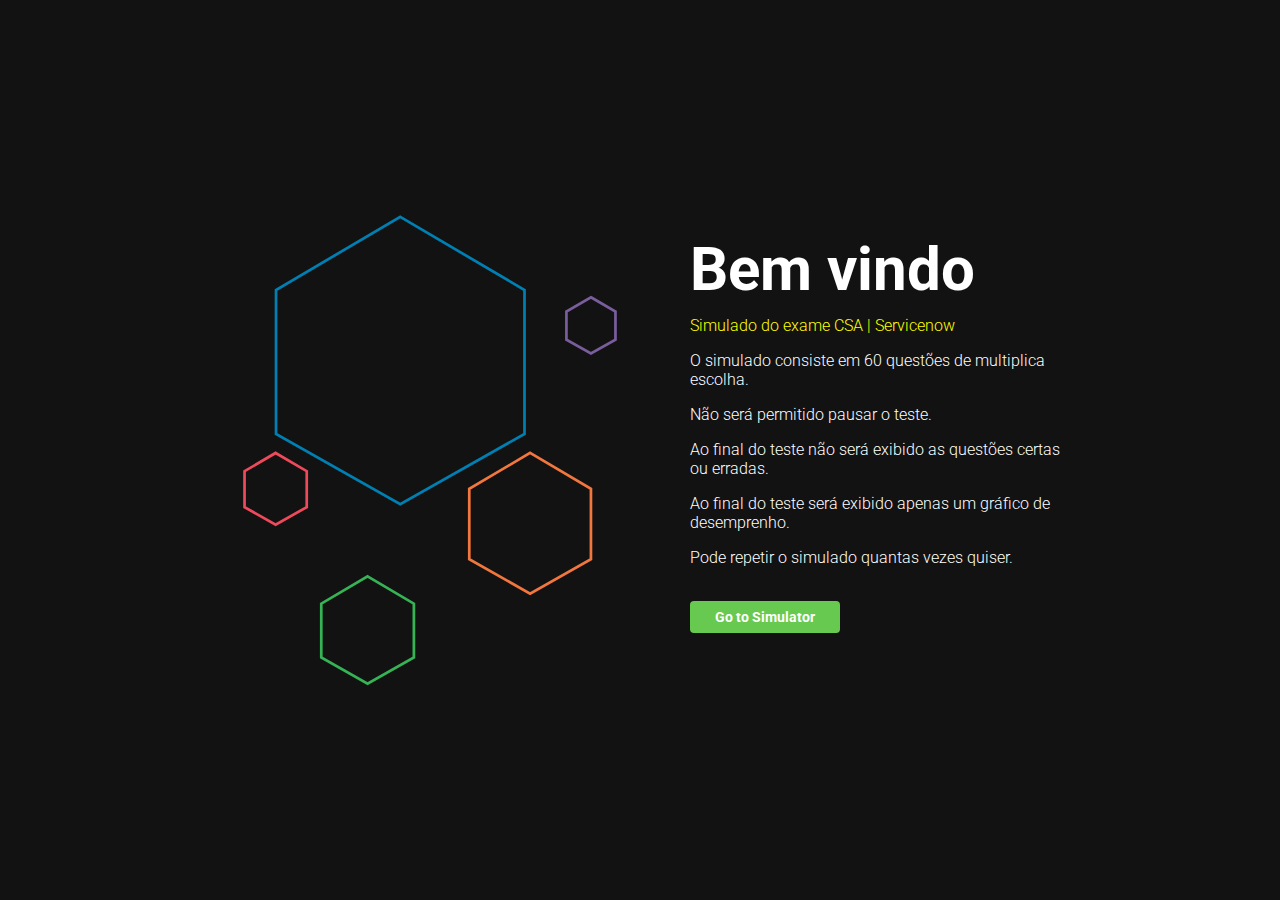
<file: index.html>
<!DOCTYPE html>
<html lang="pt">
<head>
    <meta charset="UTF-8">
    <meta http-equiv="X-UA-Compatible" content="IE=edge">
    <meta name="viewport" content="width=device-width, initial-scale=1.0">
    <title>Simulador CSA | Servicenow</title>
    <link rel="preconnect" href="https://fonts.gstatic.com" crossorigin>
    <link href="https://fonts.googleapis.com/css2?family=Lato:wght@400;700&family=M+PLUS+2:wght@400;700&family=Readex+Pro&family=Roboto&display=swap" rel="stylesheet">
    <link rel="stylesheet" href="assets/css/style1.css" />
</head>
<body>
    <svg width="380px" height="500px" viewBox="0 0 837 1045" version="1.1" xmlns="http://www.w3.org/2000/svg" xmlns:xlink="http://www.w3.org/1999/xlink" xmlns:sketch="http://www.bohemiancoding.com/sketch/ns">
        <g id="Page-1" stroke="none" stroke-width="1" fill="none" fill-rule="evenodd" sketch:type="MSPage">
            <path d="M353,9 L626.664028,170 L626.664028,487 L353,642 L79.3359724,487 L79.3359724,170 L353,9 Z" id="Polygon-1" stroke="#007FB2" stroke-width="6" sketch:type="MSShapeGroup"></path>
            <path d="M78.5,529 L147,569.186414 L147,648.311216 L78.5,687 L10,648.311216 L10,569.186414 L78.5,529 Z" id="Polygon-2" stroke="#EF4A5B" stroke-width="6" sketch:type="MSShapeGroup"></path>
            <path d="M773,186 L827,217.538705 L827,279.636651 L773,310 L719,279.636651 L719,217.538705 L773,186 Z" id="Polygon-3" stroke="#795D9C" stroke-width="6" sketch:type="MSShapeGroup"></path>
            <path d="M639,529 L773,607.846761 L773,763.091627 L639,839 L505,763.091627 L505,607.846761 L639,529 Z" id="Polygon-4" stroke="#F2773F" stroke-width="6" sketch:type="MSShapeGroup"></path>
            <path d="M281,801 L383,861.025276 L383,979.21169 L281,1037 L179,979.21169 L179,861.025276 L281,801 Z" id="Polygon-5" stroke="#36B455" stroke-width="6" sketch:type="MSShapeGroup"></path>
        </g>
    </svg>
    <div class="message-box">
      <h1>Bem vindo</h1>
      <p>Simulado do exame CSA | Servicenow</p>
      <p>O simulado consiste em 60 questões de multiplica escolha.</p>
      <p>Não será permitido pausar o teste.</p>
      <p>Ao final do teste não será exibido as questões certas ou erradas.</p>
      <p>Ao final do teste será exibido apenas um gráfico de desemprenho.</p>
      <p>Pode repetir o simulado quantas vezes quiser. </p>
      <div class="buttons-con">
        <div class="action-link-wrap">
          <a href="questions.html" class="link-button">Go to Simulator</a>
        </div>
      </div>
    </div>
</body>
</html>
</file>
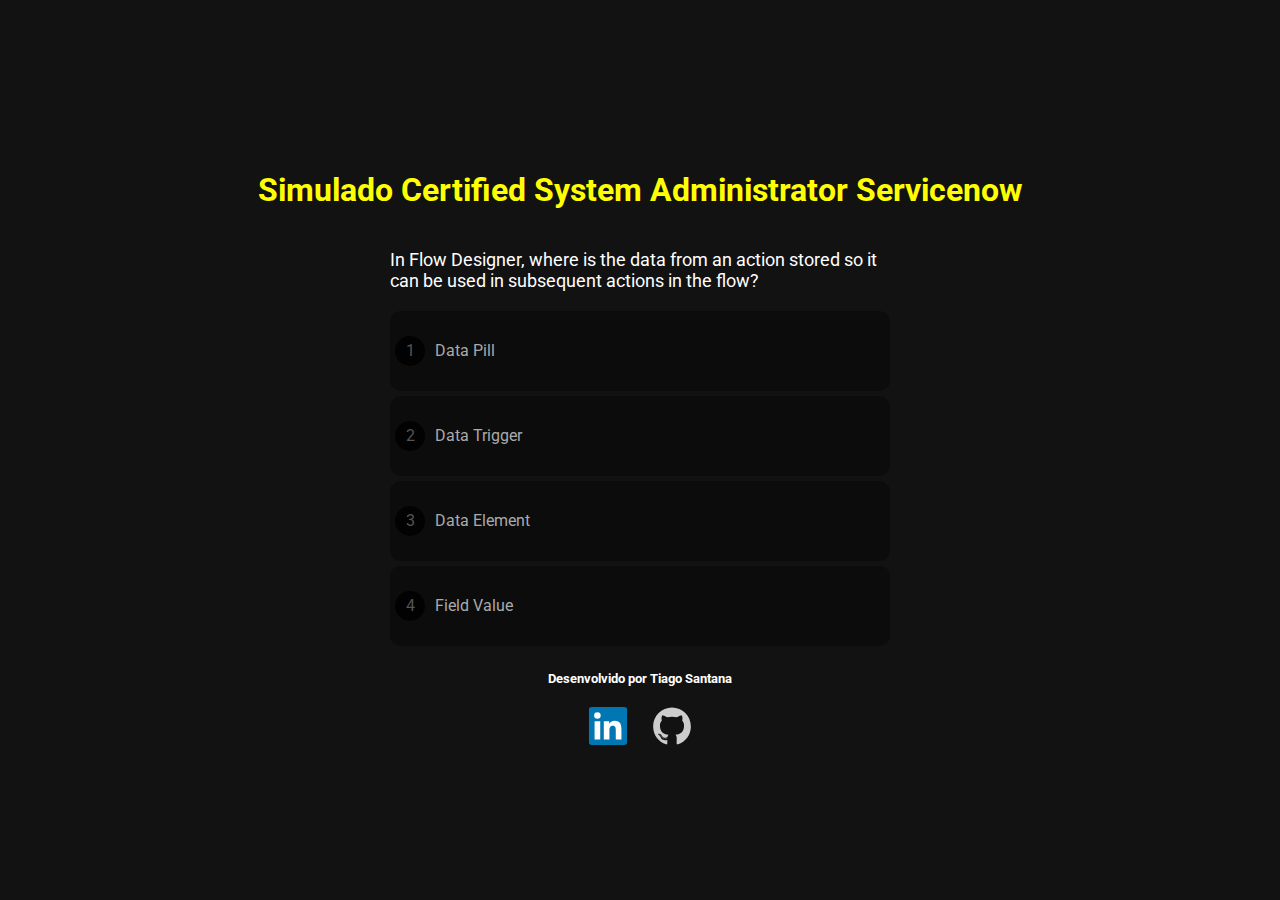
<file: questions.html>
<!DOCTYPE html>
<html lang="pt">
<head>
    <meta charset="UTF-8">
    <meta http-equiv="X-UA-Compatible" content="IE=edge">
    <meta name="viewport" content="width=device-width, initial-scale=1.0">
    <title>Simulador CSA | Servicenow</title>
    <link rel="preconnect" href="https://fonts.gstatic.com" crossorigin>
    <link href="https://fonts.googleapis.com/css2?family=Lato:wght@400;700&family=M+PLUS+2:wght@400;700&family=Readex+Pro&family=Roboto&display=swap" rel="stylesheet">
    <link rel="stylesheet" href="assets/css/style.css" />
</head>
<body>
    <div class="progress">
        <div class="progress--bar"></div>
    </div>

    <h1>Simulado Certified System Administrator Servicenow</h1>

    <div class="questionArea">
        <div class="question">...</div>
        <div class="options">
            
        </div>
    </div>
    
    <div class="scoreArea">
        <img src="assets/image/prize.png" class="prizeImage" />
        <div class="scoreText1">Parabéns!</div>
        <div class="scorePct">Acertou 99%</div>
        <div class="scoreText2">Você respondeu 9 questões e acertou 8.</div>
        <button>Fazer novamente</button>
    </div>

    <footer>
        <div class="description-footer">
            <h2>Desenvolvido por Tiago Santana</h2>
        </div>
        
        <div class="contact">
            <a href="https://www.linkedin.com/in/tiago-santana-76402121a/">
                <svg viewBox="0 0 128 128" width="64" height="40">
                <path fill="#0076b2" d="M116 3H12a8.91 8.91 0 00-9 8.8v104.42a8.91 8.91 0 009 8.78h104a8.93 8.93 0 009-8.81V11.77A8.93 8.93 0 00116 3z"></path><path fill="#fff" d="M21.06 48.73h18.11V107H21.06zm9.06-29a10.5 10.5 0 11-10.5 10.49 10.5 10.5 0 0110.5-10.49M50.53 48.73h17.36v8h.24c2.42-4.58 8.32-9.41 17.13-9.41C103.6 47.28 107 59.35 107 75v32H88.89V78.65c0-6.75-.12-15.44-9.41-15.44s-10.87 7.36-10.87 15V107H50.53z" ></path>
                </svg>
            </a>
            <a class="github" href="https://github.com/tiagosantana88">
                <svg viewBox="0 0 128 128" width="64" height="40">
                    <g fill="#CCC"><path fill-rule="evenodd" clip-rule="evenodd" d="M64 5.103c-33.347 0-60.388 27.035-60.388 60.388 0 26.682 17.303 49.317 41.297 57.303 3.017.56 4.125-1.31 4.125-2.905 0-1.44-.056-6.197-.082-11.243-16.8 3.653-20.345-7.125-20.345-7.125-2.747-6.98-6.705-8.836-6.705-8.836-5.48-3.748.413-3.67.413-3.67 6.063.425 9.257 6.223 9.257 6.223 5.386 9.23 14.127 6.562 17.573 5.02.542-3.903 2.107-6.568 3.834-8.076-13.413-1.525-27.514-6.704-27.514-29.843 0-6.593 2.36-11.98 6.223-16.21-.628-1.52-2.695-7.662.584-15.98 0 0 5.07-1.623 16.61 6.19C53.7 35 58.867 34.327 64 34.304c5.13.023 10.3.694 15.127 2.033 11.526-7.813 16.59-6.19 16.59-6.19 3.287 8.317 1.22 14.46.593 15.98 3.872 4.23 6.215 9.617 6.215 16.21 0 23.194-14.127 28.3-27.574 29.796 2.167 1.874 4.097 5.55 4.097 11.183 0 8.08-.07 14.583-.07 16.572 0 1.607 1.088 3.49 4.148 2.897 23.98-7.994 41.263-30.622 41.263-57.294C124.388 32.14 97.35 5.104 64 5.104z"></path><path d="M26.484 91.806c-.133.3-.605.39-1.035.185-.44-.196-.685-.605-.543-.906.13-.31.603-.395 1.04-.188.44.197.69.61.537.91zm2.446 2.729c-.287.267-.85.143-1.232-.28-.396-.42-.47-.983-.177-1.254.298-.266.844-.14 1.24.28.394.426.472.984.17 1.255zM31.312 98.012c-.37.258-.976.017-1.35-.52-.37-.538-.37-1.183.01-1.44.373-.258.97-.025 1.35.507.368.545.368 1.19-.01 1.452zm3.261 3.361c-.33.365-1.036.267-1.552-.23-.527-.487-.674-1.18-.343-1.544.336-.366 1.045-.264 1.564.23.527.486.686 1.18.333 1.543zm4.5 1.951c-.147.473-.825.688-1.51.486-.683-.207-1.13-.76-.99-1.238.14-.477.823-.7 1.512-.485.683.206 1.13.756.988 1.237zm4.943.361c.017.498-.563.91-1.28.92-.723.017-1.308-.387-1.315-.877 0-.503.568-.91 1.29-.924.717-.013 1.306.387 1.306.88zm4.598-.782c.086.485-.413.984-1.126 1.117-.7.13-1.35-.172-1.44-.653-.086-.498.422-.997 1.122-1.126.714-.123 1.354.17 1.444.663zm0 0"></path></g>
                </svg>
            </a>
        </div>  
    </footer>

    <script src="assets/script/questions.js"></script>
    <script src="assets/script/script.js"></script>
</body>
</html>
</file>
<file: assets/css/style1.css>
body {
    font-size: 100%;
    font-family: monospace, sans-serif;
    width: 100%;
  }
  
  
  /* Beginning of Navbar CSS */
  body {
    background-color: #121212;
  }
  svg {
    position: absolute;
    top: 50%;
    left: 50%;
    margin-top: -250px;
    margin-left: -400px;
  }
  .message-box {
    height: 200px;
    width: 380px;
    position: absolute;
    top: 50%;
    left: 50%;
    margin-top: -250px;
    margin-left: 50px;
    color: #FFF;
    font-family: Roboto;
    font-weight: 300;
  }
  .message-box h1 {
    font-size: 60px;
    line-height: 60px;
    margin-bottom: 10px;
  }
  p:first-of-type {
    color: yellow;
  }
  .buttons-con .action-link-wrap {
    margin-top: 40px;
  }
  .buttons-con .action-link-wrap a {
    background: #68c950;
    padding: 8px 25px;
    border-radius: 4px;
    color: #FFF;
    font-weight: bold;
    font-size: 14px;
    transition: all 0.3s linear;
    cursor: pointer;
    text-decoration: none;
    margin-right: 10px;
  }
  .buttons-con .action-link-wrap a:hover {
    background: #5A5C6C;
    color: #fff;
  }
  
  #Polygon-1 , #Polygon-2 , #Polygon-3 , #Polygon-4 , #Polygon-4, #Polygon-5 {
    animation: float 1s infinite ease-in-out alternate;
  }
  #Polygon-2 {
    animation-delay: .2s; 
  }
  #Polygon-3 {
    animation-delay: .4s; 
  }
  #Polygon-4 {
    animation-delay: .6s; 
  }
  #Polygon-5 {
    animation-delay: .8s; 
  }
  
  @keyframes float {
      100% {
      transform: translateY(20px);
    }
  }
  @media (max-width: 450px) {
    svg {
      position: absolute;
      top: 50%;
      left: 50%;
      margin-top: -250px;
      margin-left: -190px;
    }
    .message-box {
      width:300px;
      top: 50%;
      left: 50%;
      margin-top: -230px;
      margin-left: -190px;
      text-align: center;
      padding: 40px;
    }
  .message-box h1 {
    font-size: 40px;
    margin: 0px 0 20px 0;
    line-height: 38px;
  }
  .message-box p {
    font-size: 12px;
  }
  .navbar {
    position: fixed;
    display: inline-block;
    top: 0;
    left: 0;
    right: 0;
    z-index: 9999;
    height: 60px;
    width: 100%;
    background: #bbb;
    padding: 10px 20px;
    float: none;
  }
  
  ul {
    list-style-type: none;
    padding: 0;
  }
  
  li {
    float: right;
    margin: 0px 10px;
  }
}
</file>
<file: assets/css/style.css>
* {
    margin: 0;
    padding: 0;
    box-sizing: border-box;
}

body {
    display: flex;
    min-height: 100vh;
    justify-content: center;
    align-items: center;
    flex-direction: column;
    background-color: #121212;
    font-family: 'Lato', sans-serif;
    font-family: 'M PLUS 2', sans-serif;
    font-family: 'Readex Pro', sans-serif;
    font-family: 'Roboto', sans-serif;
}

h1 {
    color: #ffffff;
    margin: 20px 0;
    color: yellow;
}

.progress {
    height: 5px;
    position: fixed;
    left: 0;
    top: 0;
    right: 0;
}
.progress--bar {
    background-color: #00FF00;
    height: 100%;
    transition: all ease .5s;
}

.questionArea,
.scoreArea {
    display: none;
}

.questionArea {
    max-width: 500px;
    width: 100%;
}

@media (max-width: 999px) {
    h1{
        font-size: 25px;
        margin-left: 20px;
        margin-right: 10px;
    }
    .questionArea {
        padding: 30px;
        width: 350px;
        margin-left: 10px;
        margin-right: 10px;
    }
    .option{
        width: 300px;
        height: 100px;
    }
    .question{
        width: 300px;
        height: 70px;
    }
    .scoreArea{
        width: 350px;
    }
}

.question {
    color: #FFF;
    font-size: 18px;
    margin: 20px 0;
}
.option {
    display: flex;
    align-items: center;
    height: 80px;
    background-color: rgba(0, 0, 0, 0.3);
    border-radius: 10px;
    margin-bottom: 5px;
    color: #AAA;
    font-size: 16px;
    cursor: pointer;
}
.option span {
    display: flex;
    justify-content: center;
    align-items: center;
    width: 30px;
    height: 30px;
    border-radius: 15px;
    margin-left: 5px;
    margin-right: 10px;
    background-color: rgba(0, 0, 0, 0.8);
    color: #555;
}
.option:hover {
    background-color: rgba(0, 0, 0, 0.2);
}

.scoreArea {
    background-color: rgba(255, 255, 255, 0.5);
    padding: 20px;
    border-radius: 20px;
    margin: 10px;
    text-align: center;
}
.prizeImage {
    width: auto;
    height: 100px;
    margin-bottom: 10px;
}
.scoreText1 {
    color: #000;
    font-size: 23px;
    font-weight: bold;
    margin-bottom: 10px;
}
.scorePct {
    color: #0d630d;
    font-size: 30px;
    font-weight: bold;
    margin-bottom: 10px;
}
.scoreText2 {
    font-size: 16px;
    color: #000;
    margin-bottom: 10px;
}

.scoreArea button {
    border: 0;
    border-radius: 10px;
    background-color: rgba(0, 0, 0, 0.5);
    color: #CCC;
    padding: 10px;
    margin-top: 20px;
    cursor: pointer;
}
.scoreArea button:hover {
    background-color: rgba(0, 0, 0, 0.4);
}


/*footer*/
.description-footer{
    display: flex;
    justify-content: center;
    align-items: center;
    margin: 20px auto;
}
.description-footer h2{
    color: #ffffff;
    font-size: 13px;
}
  
.contact{
    display: flex;
    align-items: center;
    justify-content: center;
    margin: auto;
    margin-top: 10px;
}
.linkedin{
    background-color: #0E76A9 ;
    width: 10px;
    height: 10px;
    margin-right: 10px;
    text-align: center;
    margin-left: 10px;
}
  
@media (max-width: 999px) {
    .description-footer {
      margin: 30px 10px;
    }
    .description-footer h2{
      font-size: 15px;
    }
}
</file>
